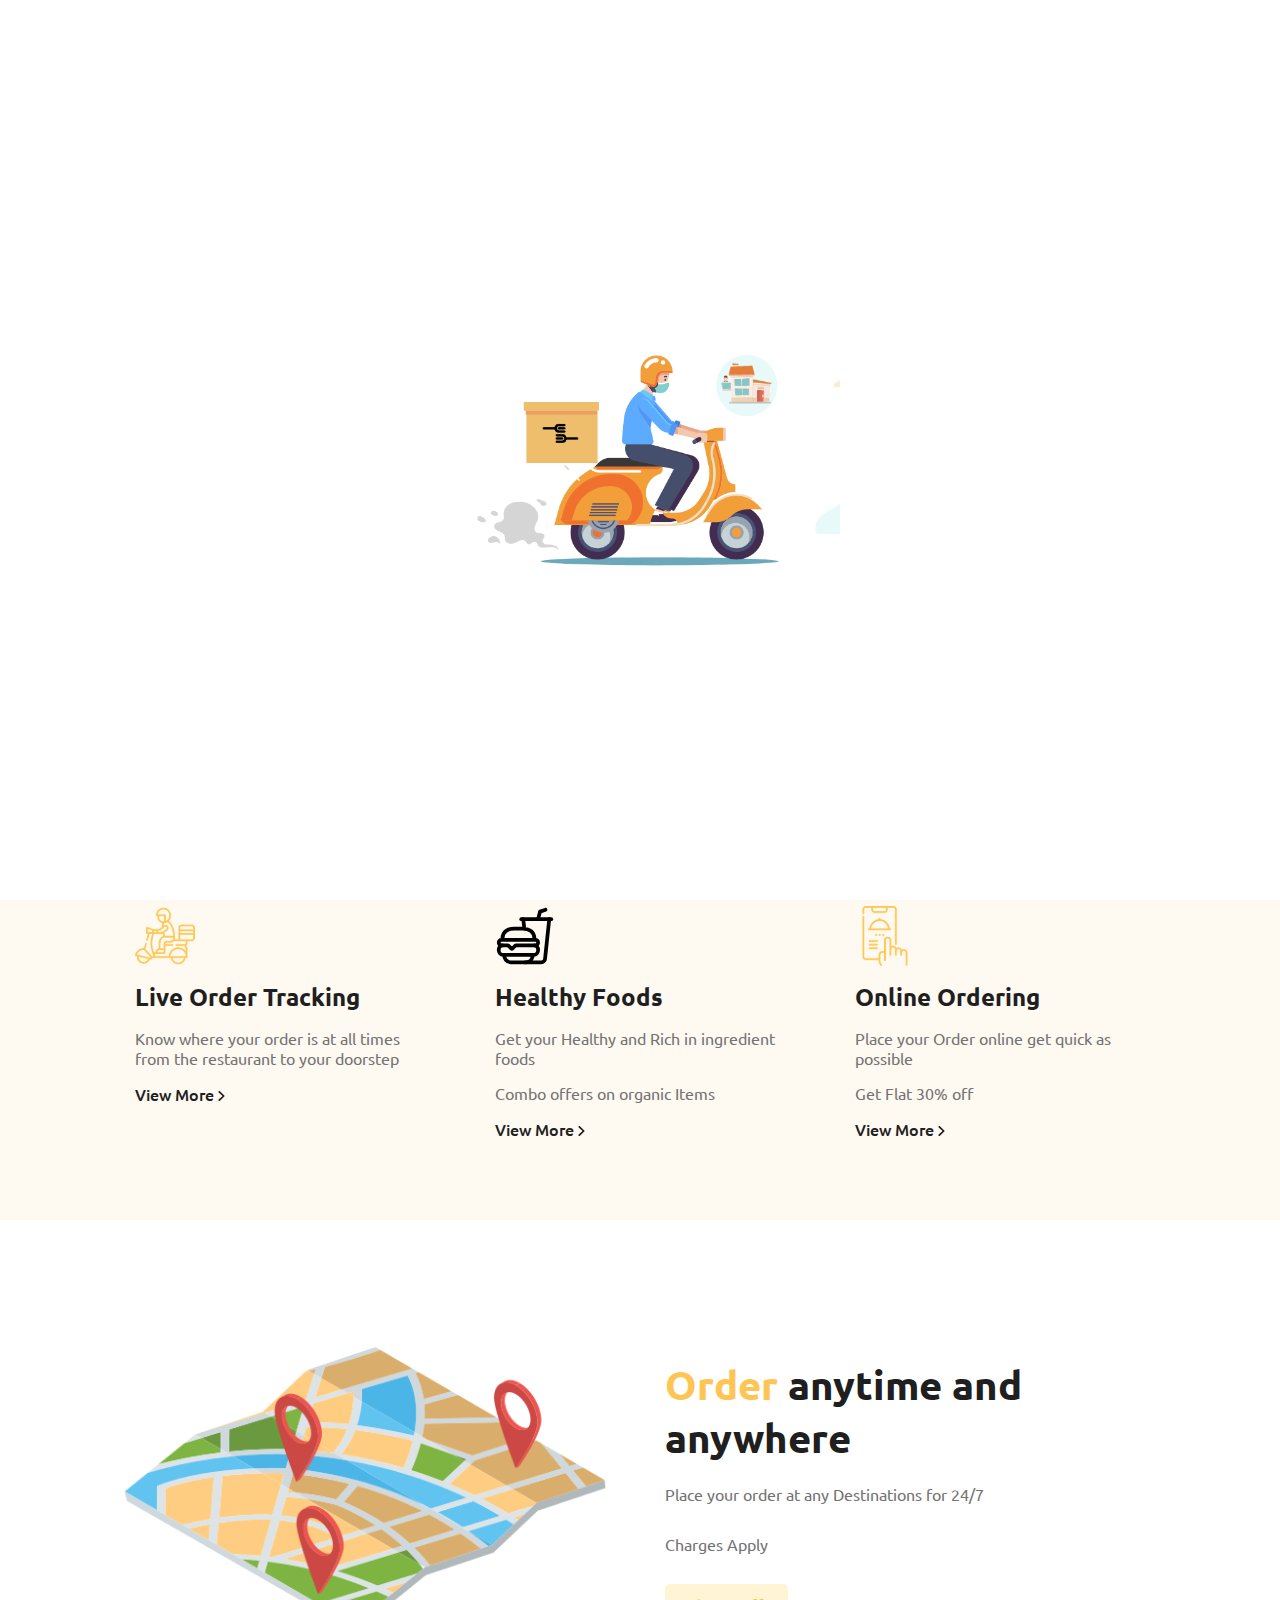
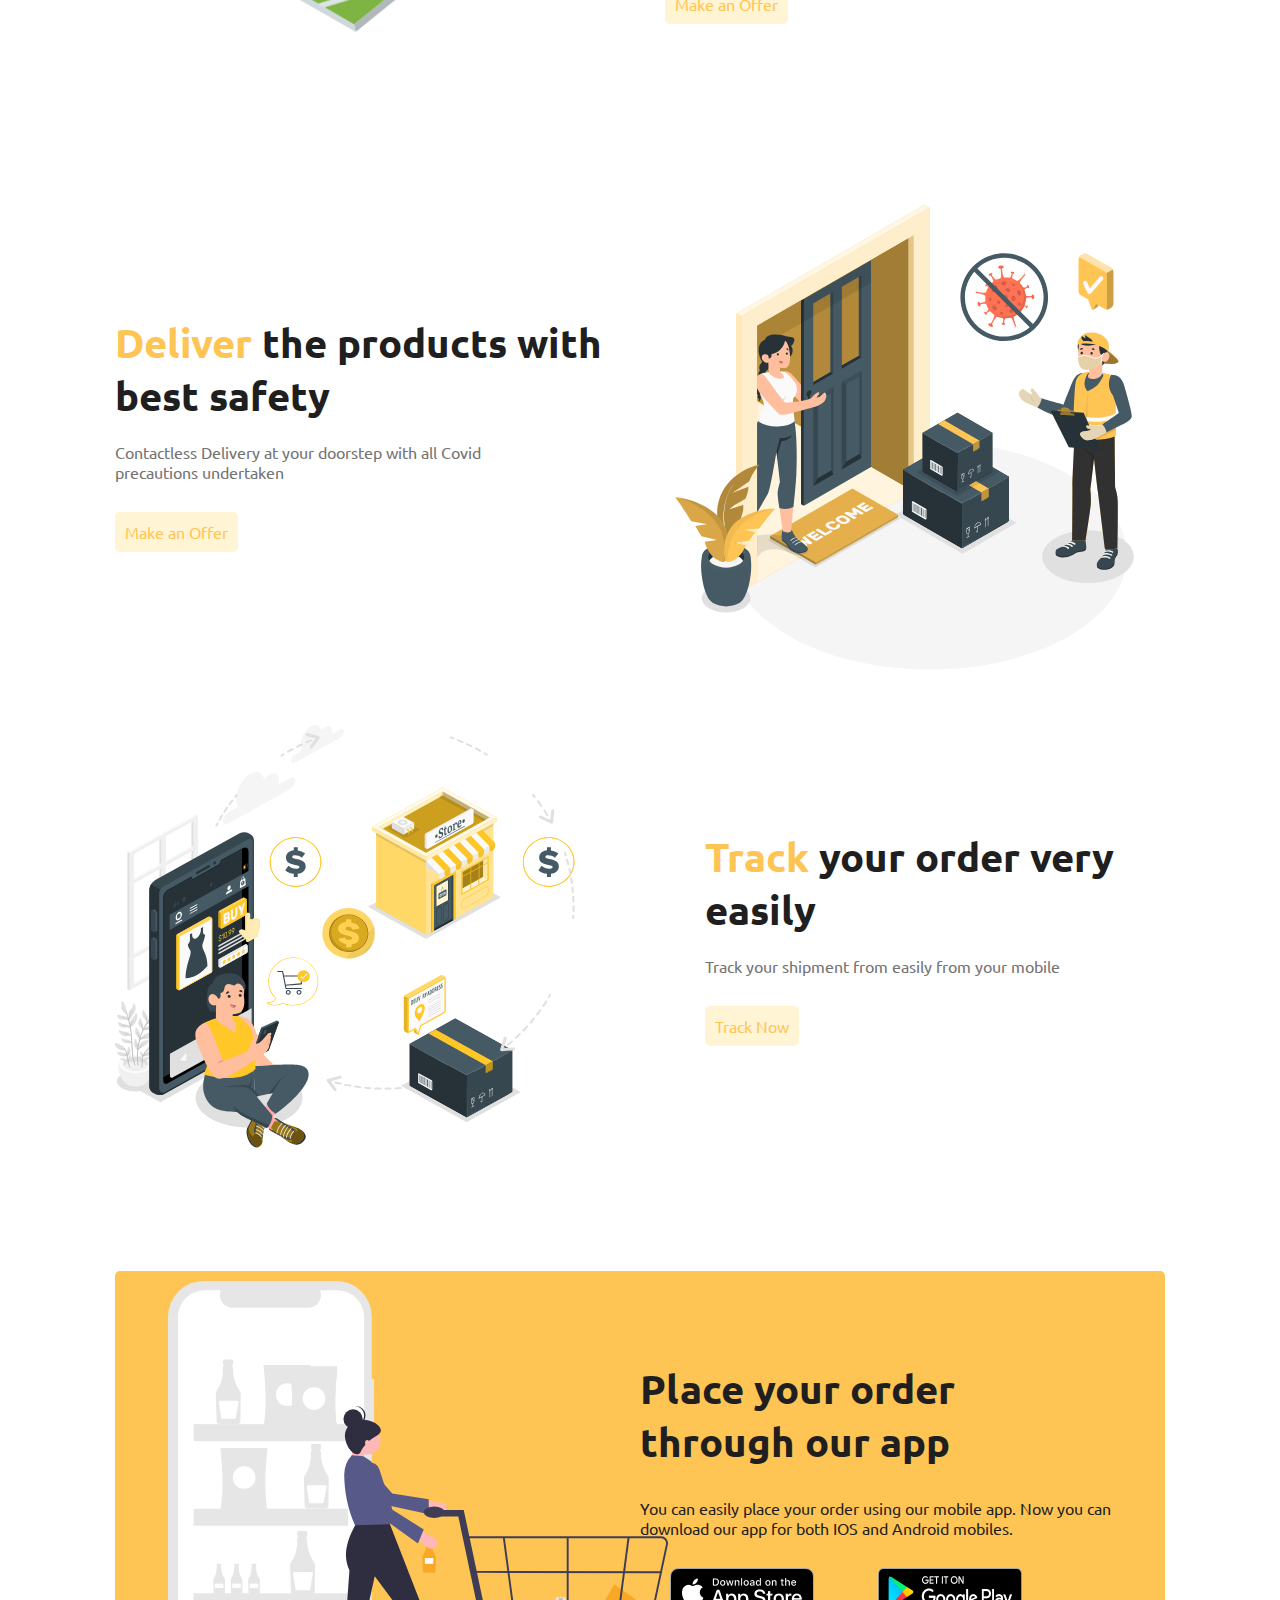
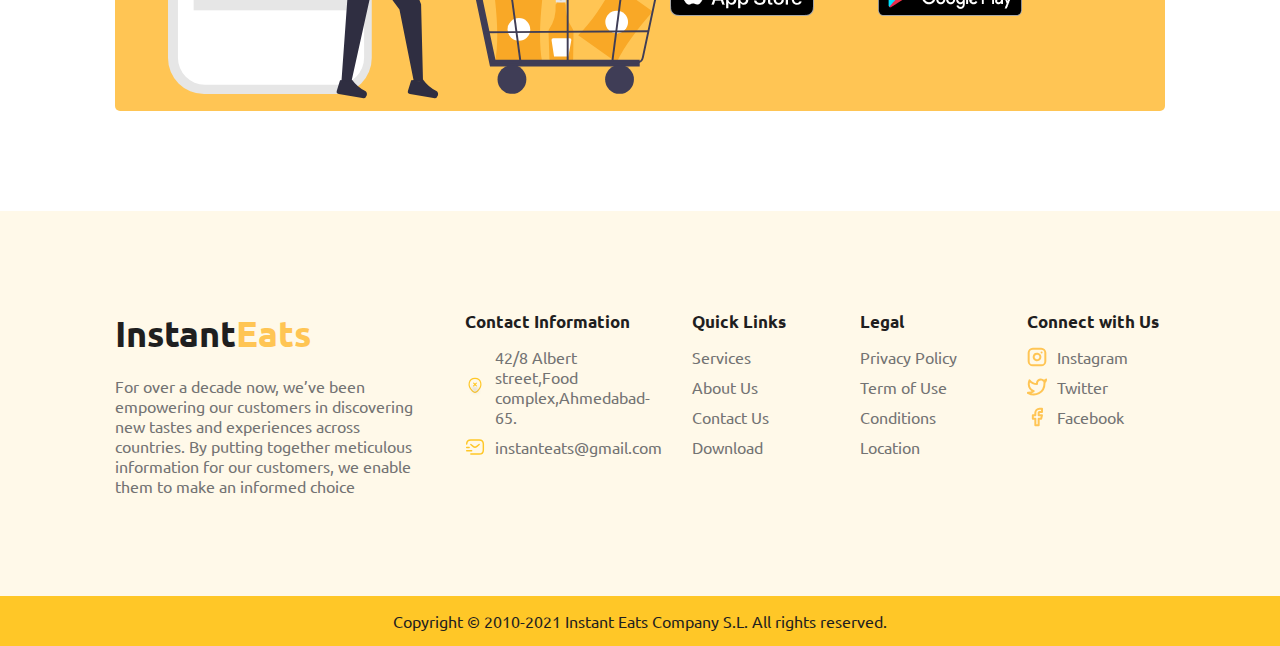
<file: index.html>
<!DOCTYPE html>
<html lang="en">

<head>
  <meta charset="UTF-8" />
  <meta http-equiv="X-UA-Compatible" content="IE=edge" />
  <meta name="viewport" content="width=device-width, initial-scale=1.0" />
  <title>Instant Eats</title>
  <!-- StyleSheets -->
  <link rel="stylesheet" href="css/styles.css" />
</head>

<body>
  <!-- Preloader -->
  <div class="preloader">
    <img src="./images/preloader.gif" alt="" />
  </div>

  <header class="header">
    <a href="/" class="logo">Instant<span class="yellow">Eats</span></a>

    <nav class="navbar">
      <a href="#home">Home</a>
      <a href="#services">Services</a>
      <a href="#about">About Us</a>
      <a href="#contact">Contact Us</a>
      <a href="Captcha/index.html" class="btn">Sign In</a>
    </nav>

    <!-- Hamburger -->
    <div class="hamburger">
      <img src="./images/grid-outline.svg" alt="" />
    </div>
  </header>

  <!-- Home -->
  <section class="home" id="home">
    <div class="content">
      <h1>Order Your Meal <span class="yellow">Easier & Faster.</span></h1>
      <p>
        Instant Eats is a leading global online food delivery marketplace,
        connecting consumers and restaurants through its platform in 5
        countries.
      </p>
      <a href="foodmenu.html" class="home-btn">Go to Menu</a>
    </div>
    <div class="image">
      <img src="./images/Delivery address.svg" alt="" />
    </div>
  </section>

  <!-- Services -->
  <section class="services" id="services">
    <div class="top">
      <h2><span class="yellow">Why</span> We are the Best</h2>
      <p>
      <h3>Restaurants in your pocket</h3>
      Order from your favorite restaurants & track on the go with the all-new Instant Eats app.
      </p>
    </div>

    <div class="bottom">
      <div class="box">
        <img src="./images/delivery-man.svg" alt="" />
        <h4>Live Order Tracking</h4>
        <p>
          Know where your order is at all times from the restaurant to your doorstep
        </p>
        <a href="#">View More <img src="./images/btn-arrow.svg" alt="" /> </a>
      </div>
      <div class="box">
        <img src="./images/fast-food-outline.svg" alt="" />
        <h4>Healthy Foods</h4>
        <p>
          Get your Healthy and Rich in ingredient foods
        </p>
        <p>
          Combo offers on organic Items
        </p>
        <a href="#">View More <img src="./images/btn-arrow.svg" alt="" /> </a>
      </div>
      <div class="box">
        <img src="./images/order-food.svg" alt="" />
        <h4>Online Ordering</h4>
        <p>
          Place your Order online get quick as possible
        </p>
        <p>
          Get Flat 30% off
        </p>
        <a href="#">View More <img src="./images/btn-arrow.svg" alt="" /> </a>
      </div>
    </div>
  </section>

  <!-- About #1 -->
  <section class="about" id="about">
    <div class="image">
      <img src="./images/map-pointer.png" alt="" />
    </div>
    <div class="content">
      <h3><span class="yellow">Order</span> anytime and anywhere</h3>
      <p>
        Place your order at any Destinations for 24/7
      </p>
      <p>
        Charges Apply
      </p>
      <a href="#" class="btn">Make an Offer</a>
    </div>
  </section>

  <!-- About #2 -->
  <section class="about about-2">
    <div class="content">
      <h3>
        <span class="yellow">Deliver</span> the products with best safety
      </h3>
      <p>
        Contactless Delivery at your doorstep with all Covid precautions undertaken
      </p>
      <a href="#" class="btn">Make an Offer</a>
    </div>

    <div class="image">
      <img src="./images/illus deliver.svg" alt="" />
    </div>
  </section>

  <!-- About #3 -->
  <section class="about about-3" style="gap: 3rem 13rem">
    <div class="image">
      <img src="./images/buying online.svg" alt="" />
    </div>

    <div class="content">
      <h3><span class="yellow">Track</span> your order very easily</h3>
      <p>
        Track your shipment from easily from your mobile
      </p>
      <a href="#" class="btn">Track Now</a>
    </div>
  </section>

  <!-- App -->
  <section class="app" id="contact">
    <div class="image">
      <img src="./images/shopping_cart.svg" alt="" />
    </div>
    <div class="content">
      <h3>Place your order through our app</h3>
      <p>
        You can easily place your order using our mobile app. Now you can
        download our app for both IOS and Android mobiles.
      </p>
      <div class="links">
        <img src="./images/app-store.png" alt="" />
        <img src="./images/google-play.png" alt="" />
      </div>
    </div>
  </section>

  <!-- Footer -->
  <footer class="footer">
    <div class="top">
      <div class="content">
        <a href="" class="logo">Instant<span class="yellow">Eats</span></a>
        <p>
          For over a decade now, we’ve been empowering our customers in discovering new tastes and experiences across
          countries. By putting together meticulous information for our customers, we enable them to make an informed
          choice
        </p>
      </div>

      <div class="links">
        <div class="link">
          <h4>Contact Information</h4>
          <div>
            <img src="./images/location-cross.svg" alt="" />
            <span>42/8 Albert street,Food complex,Ahmedabad-65.</span>
          </div>
          <div>
            <img src="./images/sms-tracking.svg" alt="" />
            <span>instanteats@gmail.com</span>
          </div>
        </div>

        <div class="link">
          <h4>Quick Links</h4>
          <a href="#">Services</a>
          <a href="#">About Us</a>
          <a href="#">Contact Us</a>
          <a href="#">Download</a>
        </div>

        <div class="link">
          <h4>Legal</h4>
          <a href="#">Privacy Policy</a>
          <a href="#">Term of Use</a>
          <a href="#">Conditions</a>
          <a href="#">Location</a>
        </div>

        <div class="link">
          <h4>Connect with Us</h4>
          <div>
            <img src="./images/instagram.svg" alt="" />
            <span>Instagram</span>
          </div>
          <div>
            <img src="./images/twitter.svg" alt="" />
            <span>Twitter</span>
          </div>
          <div>
            <img src="./images/facebook.svg" alt="" />
            <span>Facebook</span>
          </div>
        </div>
      </div>
    </div>
    <div class="bottom">
      <p>Copyright © 2010-2021 Instant Eats Company S.L. All rights reserved.</p>
    </div>
  </footer>

  <!-- Go To Top -->
  <div class="scroll-top">
    <img src="./images/arrow-up-outline.svg" alt="" />
  </div>
  <!-- Scripts -->
  <script src="js/main.js"></script>
</body>

</html>
</file>
<file: css/styles.css>
@import url("https://fonts.googleapis.com/css2?family=Ubuntu:wght@300;400;500;700&display=swap");

:root {
  --black: #1f1f1f;
  --white: #fff;
  --yellow: #ffc554;
  --deep-yellow: #ffc727;
  --bg-yellow: #fffaf1;
  --btn-yellow: #fff4d4;
  --footer-yellow: #fff9e9;
  --grey: #737373;
  --box-shadow: 0 0.5rem 1.5rem rgba(0, 0, 0, 0.1);
  --transition: all 0.2s linear;
}

*,
*::after,
*::before {
  box-sizing: inherit;
  margin: 0;
  padding: 0;
}

html {
  font-size: 62.5%;
  box-sizing: border-box;
}

body {
  font-family: "Ubuntu", sans-serif;
  font-size: 1.6rem;
  font-weight: 400;
  color: var(--black);
}

a {
  text-decoration: none;
  color: inherit;
}

li {
  list-style: none;
}

img {
  height: 100%;
}

section {
  padding: 2rem 9%;
}

.yellow {
  color: var(--yellow);
}

/* Header */
.header {
  position: fixed;
  top: 0;
  left: 0;
  right: 0;
  padding: 1rem 7%;
  height: 8rem;
  background: var(--white);
  display: flex;
  align-items: center;
  justify-content: space-between;
  box-shadow: var(--box-shadow);
  z-index: 1000;
}

.logo {
  font-size: 3.6rem;
  font-weight: 700;
}

.navbar a {
  font-weight: 500;
  transition: var(--transition);
  padding: 1rem;
  border-bottom: 2px solid transparent;
}

.navbar a:not(:last-child) {
  margin-right: 1rem;
}

.navbar a:hover {
  color: var(--yellow);
  border-color: var(--yellow);
}

.btn {
  display: inline-block;
  color: var(--yellow);
  background-color: var(--btn-yellow);
  padding: 1rem;
  border-radius: 0.5rem;
  transition: var(--transition);
}

.btn:hover {
  box-shadow: var(--box-shadow);
}

.header .hamburger img {
  width: 3rem;
}

.header .hamburger {
  display: none;
}

@media (max-width: 996px) {
  .logo {
    font-size: 3rem;
  }

  .navbar a {
    padding: 0.5rem;
  }

  .navbar a:not(:last-child) {
    margin-right: 0.5rem;
  }
}

@media (max-width: 768px) {
  .header .navbar {
    position: fixed;
    /* top: 9rem; */
    left: 0;
    right: 0;
    width: 90%;
    padding: 2.5rem;
    margin: 0 auto;
    box-shadow: var(--box-shadow);
    background-color: var(--white);
    text-align: center;
    border-radius: 1.5rem;
    display: flex;
    flex-direction: column;
    transition: 0.4s;
    top: -100%;
  }

  .header .navbar a:last-child {
    display: none;
  }

  .header .hamburger {
    display: block;
  }

  .navbar.show {
    top: 9rem;
  }
}

/* Home */
.home {
  padding-top: 13rem;
  display: grid;
  grid-template-columns: 1fr 1fr;
  align-items: center;
  gap: 2rem;
}

.home .image img {
  width: 100%;
}

.home .content h1 {
  font-size: 5.8rem;
  font-weight: 700;
  margin-bottom: 2rem;
}

.home .content p {
  color: var(--grey);
  font-size: 1.8rem;
  margin-bottom: 2rem;
}

.home .content .home-btn {
  display: inline-block;
  color: var(--white);
  font-weight: 500;
  border-radius: 0.5rem;
  background-color: var(--yellow);
  padding: 1rem 1.5rem;
  margin-top: 1rem;
  transition: var(--transition);
}

.home .content .home-btn:hover {
  transform: translateY(-3px);
  box-shadow: var(--box-shadow);
}

@media (max-width: 999px) {
  .home .content h1 {
    font-size: 4rem;
  }
}

@media (max-width: 768px) {
  .home .content h1 {
    font-size: 3rem;
    margin-bottom: 1.5rem;
  }

  .home .content p {
    font-size: inherit;
    margin-bottom: 1.5rem;
  }

  .home {
    grid-template-columns: 1fr;
  }

  .home .image {
    max-width: 40rem;
    margin: 0 auto;
  }
}

/* Services */
section.services {
  background-color: var(--bg-yellow);
  padding: 5rem 9%;
}

.services .top {
  text-align: center;
  margin-bottom: 5rem;
}

.services .top h2 {
  font-size: 4rem;
  margin-bottom: 1.5rem;
}

.services .top p {
  width: 80%;
  margin: 0 auto;
  font-size: 1.8rem;
  color: var(--grey);
}

.services .bottom {
  display: grid;
  grid-template-columns: repeat(auto-fit, minmax(30rem, 1fr));
  gap: 3rem;
}

.services .bottom .box {
  display: flex;
  flex-direction: column;
  align-items: flex-start;
  padding: 3rem 2rem;
  border-radius: 0.5rem;
}

.services .bottom .box:hover {
  background-color: var(--white);
  box-shadow: var(--box-shadow);
}

.services .bottom .box img {
  height: 6rem;
}

.services .bottom .box h4 {
  font-size: 2.4rem;
  margin: 1.5rem 0;
}

.services .bottom .box p {
  color: var(--grey);
  margin-bottom: 1.5rem;
}

.services .bottom .box a {
  display: inline-block;
  font-weight: 500;
}

.services .bottom .box a img {
  height: 1rem;
}

@media (max-width: 768px) {
  .services .top {
    margin-bottom: 3rem;
  }

  .services .top p {
    width: 100%;
    font-size: inherit;
  }

  .services .top h2 {
    font-size: 3rem;
    margin-bottom: 1rem;
  }

  .services .bottom .box {
    padding: 1.5rem;
  }
}

/* About */
section.about {
  display: grid;
  grid-template-columns: 1fr 1fr;
  align-items: center;
  gap: 5rem;
}

.about .image img {
  width: 100%;
}

.about .content h3 {
  font-size: 4rem;
  margin-bottom: 2rem;
}

.about .content p {
  color: var(--grey);
  width: 90%;
  margin-bottom: 3rem;
}

@media (max-width: 768px) {
  section.about {
    grid-template-columns: 1fr;
    gap: 3rem 0;
  }

  .about .image {
    width: 90%;
  }

  .about.about-2 .image {
    grid-column-start: 1;
    grid-row-start: 1;
  }

  .about .content h3 {
    font-size: 3rem;
    margin-bottom: 1rem;
  }
  .about .content p {
    width: 100%;
    margin-bottom: 2rem;
  }
}

/* App */

section.app {
  margin: 10rem 9%;
  border-radius: 0.5rem;
  background-color: var(--yellow);
  display: grid;
  grid-template-columns: 1fr 1fr;
  align-items: center;
  position: relative;
  padding: 22rem 0;
}

section.app .image {
  position: absolute;
  left: 5%;
}

section.app .image img {
  width: 100%;
}

section.app .content {
  position: absolute;
  right: 5%;
  width: 45%;
}

section.app .content h3 {
  font-size: 4rem;
  margin-bottom: 3rem;
}

section.app .content p {
  margin-bottom: 3rem;
}

section.app .content .links img {
  margin-right: 3rem;
  margin-left: 3rem;
}

@media (max-width: 1200px) {
  section.app .image {
    max-width: 20rem;
  }
}

@media (max-width: 768px) {
  section.app .image {
    display: none;
  }

  section.app {
    grid-template-columns: 1fr;
    padding: 20rem 0;
    margin: 5rem 9%;
  }

  section.app .content {
    width: 85%;
    left: 50%;
    transform: translateX(-50%);
  }

  section.app .content h3 {
    font-size: 3.5rem;
    margin-bottom: 2rem;
  }

  section.app .content .links img {
    width: 8rem;
    margin-right: 0;
  }
}

/* Footer */

.footer .top {
  background-color: var(--footer-yellow);
  padding: 10rem 9%;
  display: grid;
  grid-template-columns: 1fr 2fr;
}

.footer .top .links {
  display: grid;
  grid-template-columns: repeat(4, 1fr);
  gap: 3rem;
}

.footer .bottom {
  display: flex;
  align-items: center;
  justify-content: center;
  padding: 1.5rem 0;
  background-color: var(--deep-yellow);
}

.footer .top .content p {
  color: var(--grey);
  margin-top: 2rem;
  width: 90%;
}

.footer .top .link h4 {
  font-size: 1.7rem;
  margin-bottom: 1.5rem;
}

.footer .top .link a {
  display: inline-block;
  color: var(--grey);
  margin-bottom: 1rem;
}

.footer .top .link span {
  color: var(--grey);
}

.footer .top .link a {
  display: block;
}

.footer .top .link div {
  margin-bottom: 1rem;
  display: flex;
  align-items: center;
}

.footer .top .link div img {
  margin-right: 1rem;
}

@media (max-width: 996px) {
  .footer .top {
    padding: 5rem 9%;
    grid-template-columns: 1fr;
  }

  .footer .top .content {
    display: none;
  }
}

@media (max-width: 768px) {
  .footer .top .links {
    grid-template-columns: 1fr;
    gap: 3rem 0;
  }

  .footer .top .link {
    display: flex;
    flex-direction: column;
  }

  .footer .bottom {
    padding: 1.5rem;
  }
}

/* Preloader */
.preloader {
  position: fixed;
  top: 0;
  left: 0;
  width: 100%;
  height: 100%;
  background-color: var(--white);
  display: flex;
  align-items: center;
  justify-content: center;
  z-index: 10000000;
}

.preloader img {
  width: 40rem;
  height: 40rem;
}

/* Scroll Top */
.scroll-top {
  position: fixed;
  bottom: 10%;
  right: 3%;
  background-color: var(--deep-yellow);
  padding: 0.8rem;
  border-radius: 1rem;
  box-shadow: var(--box-shadow);
  animation: grow 1s linear infinite alternate;
  cursor: pointer;
  display: none;
}

.scroll-top img {
  width: 2.5rem;
}

@keyframes grow {
  0% {
    transform: scale(0.8);
  }
  100% {
    transform: scale(1);
  }
}

.scroll-top.show {
  display: block;
}
</file>
